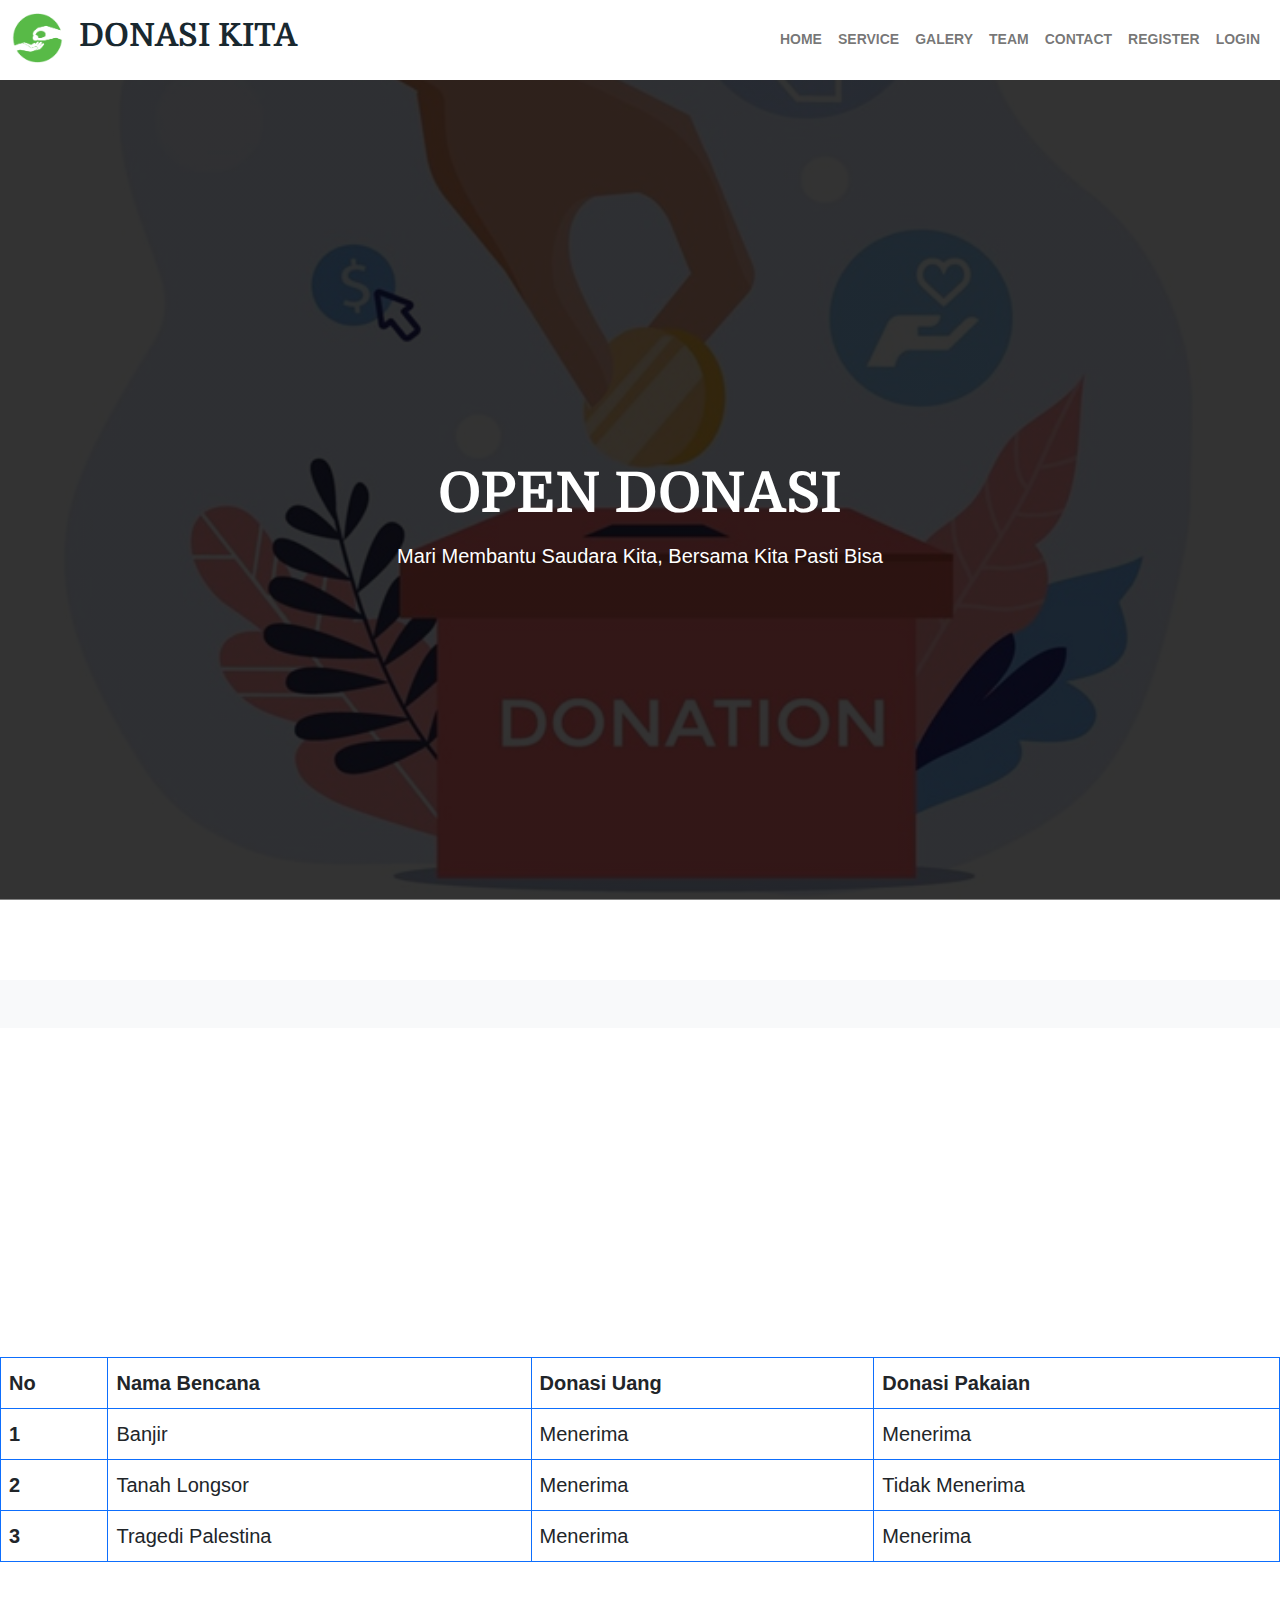
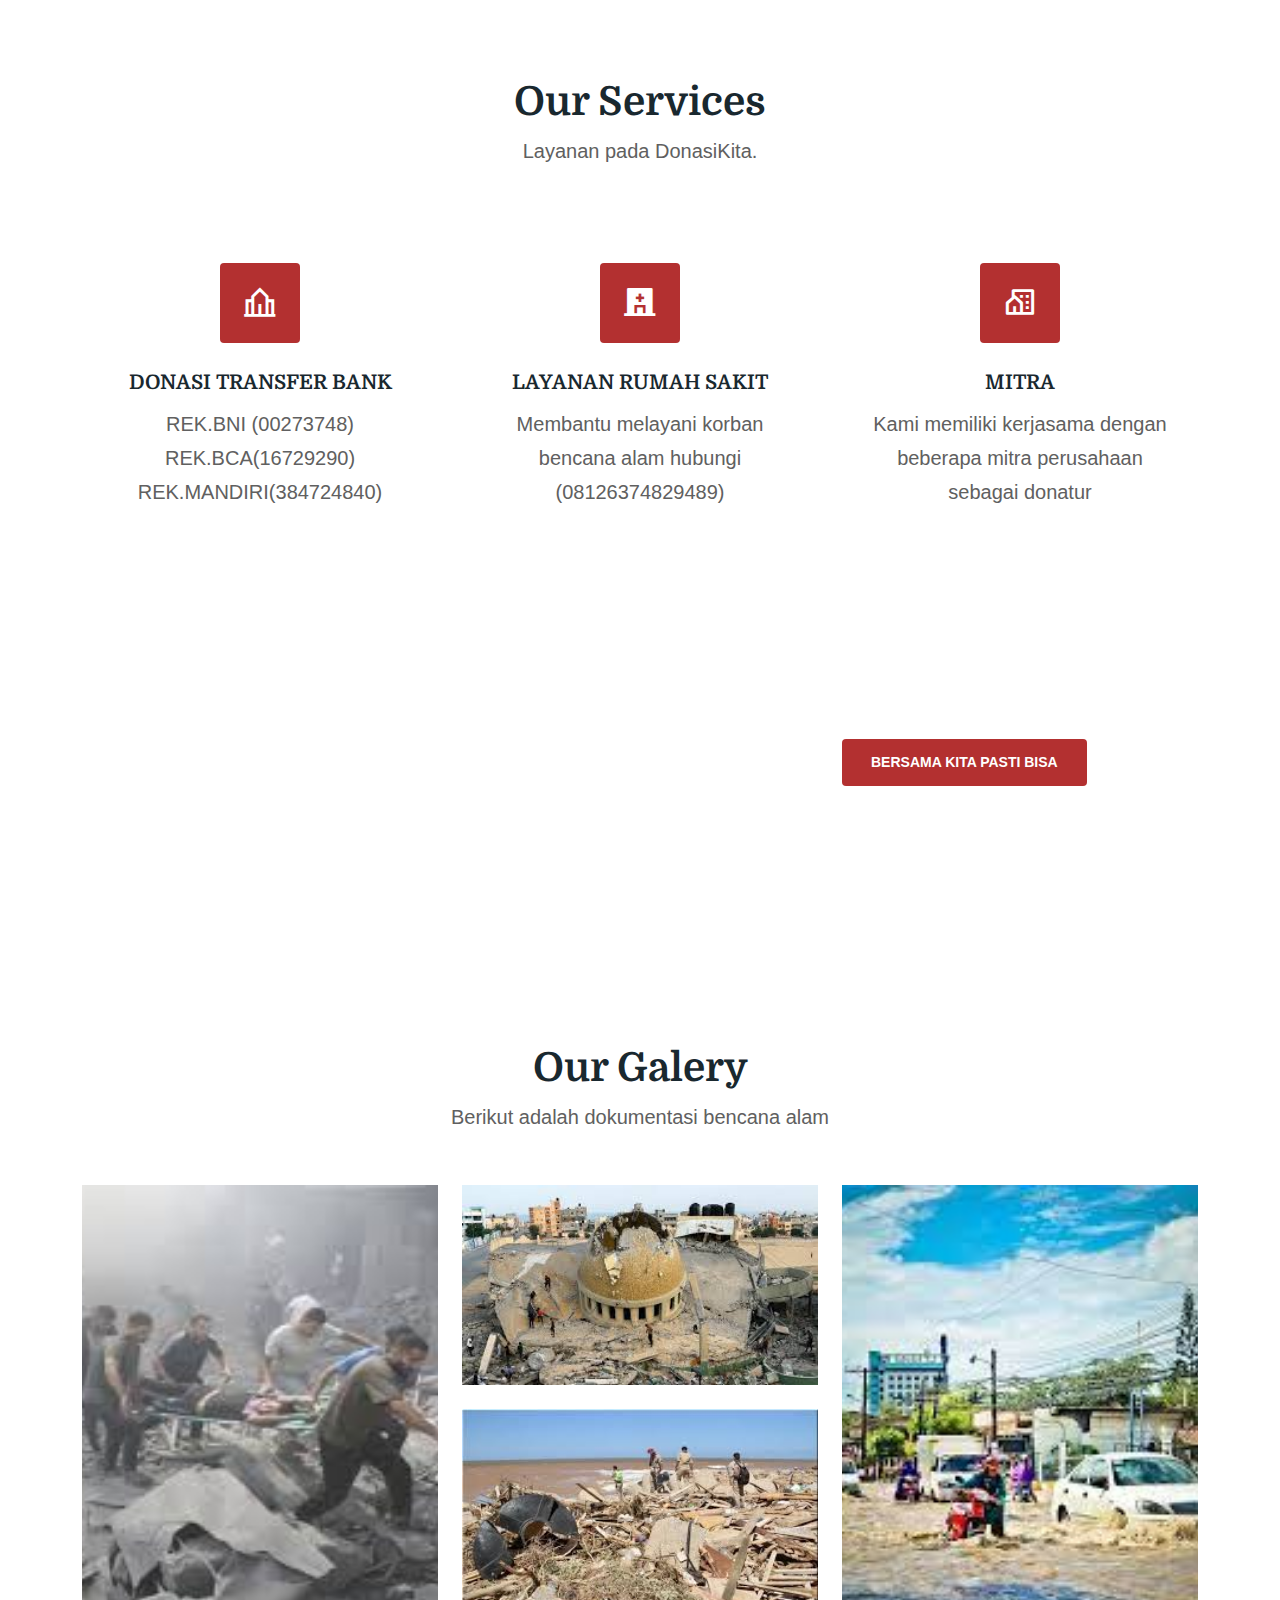
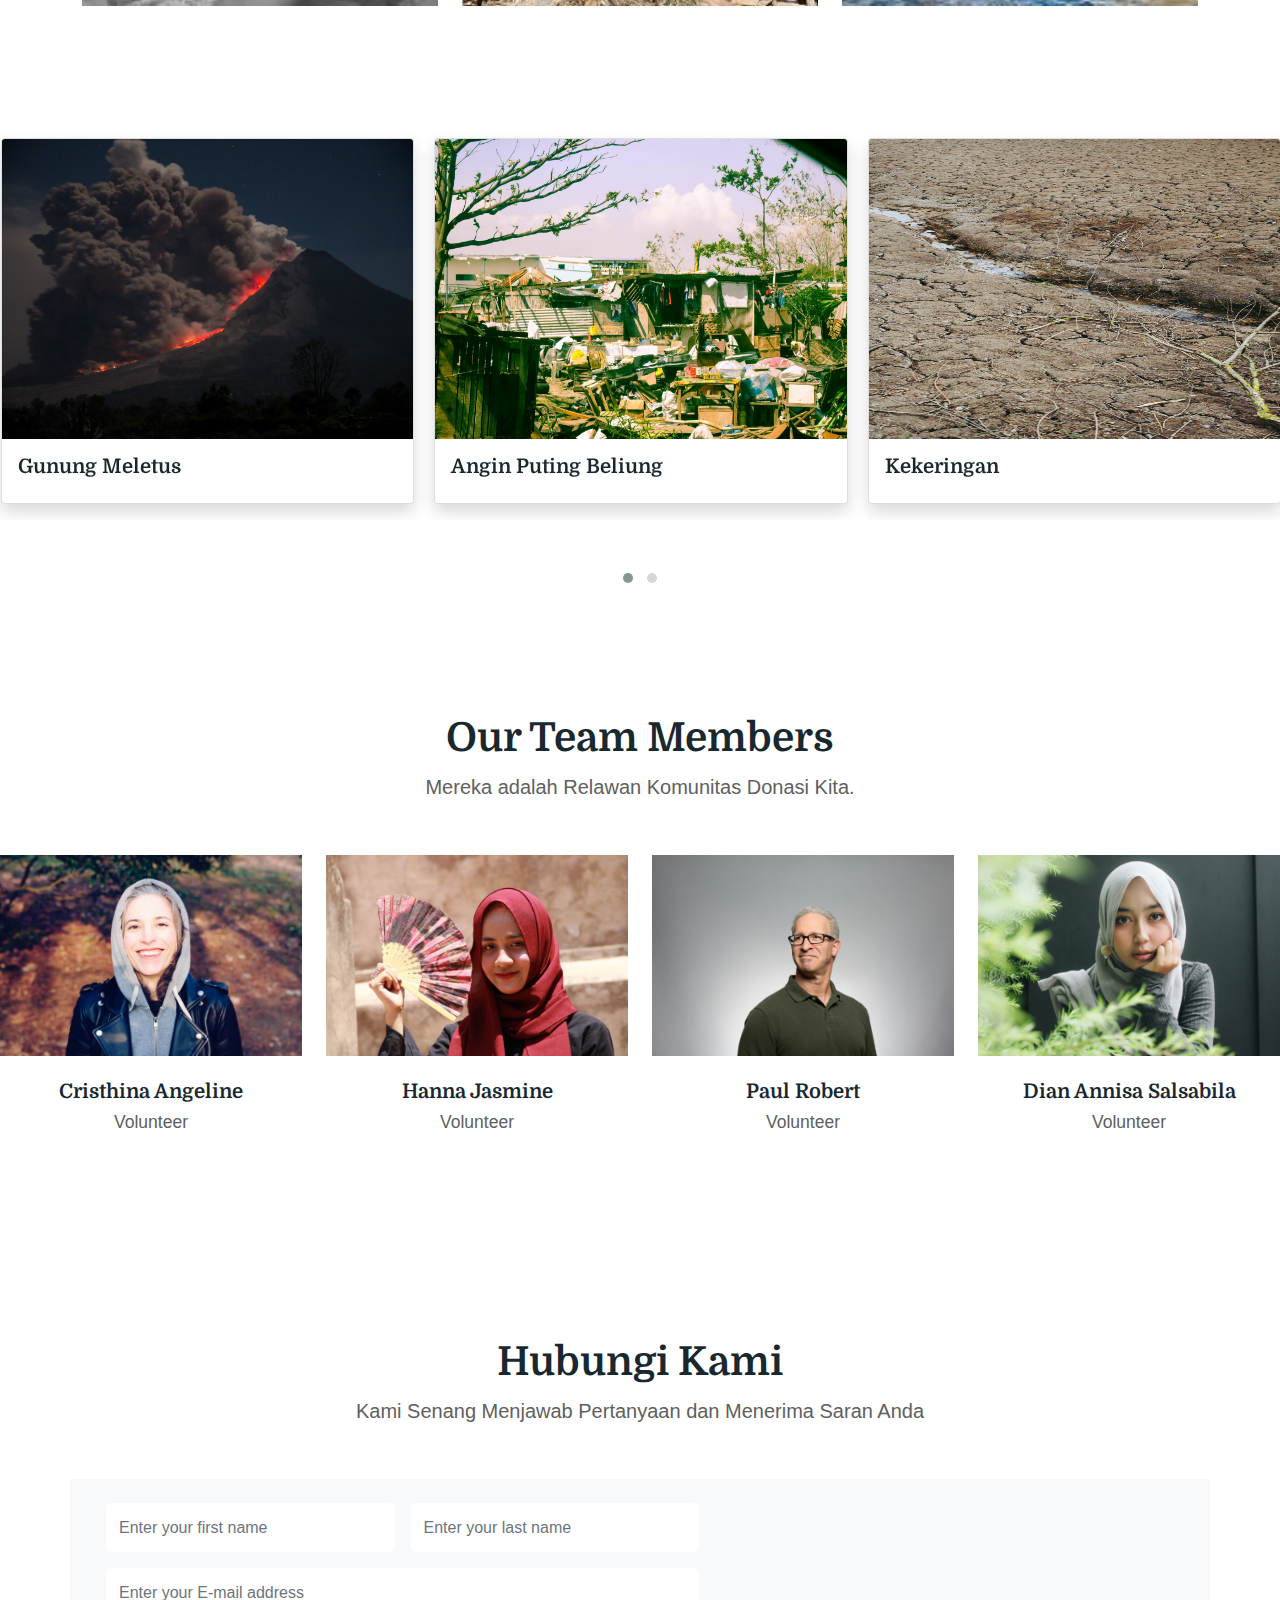
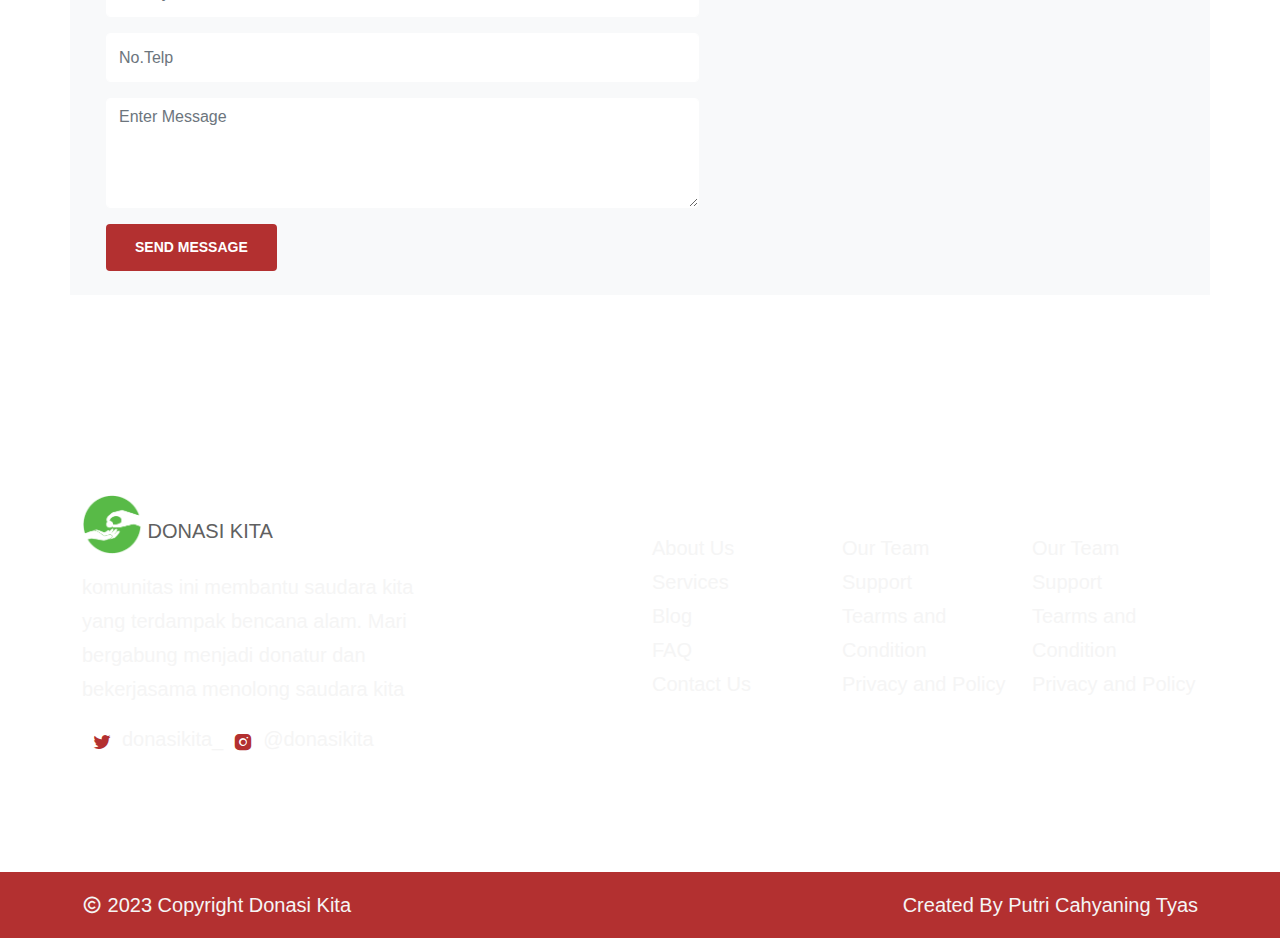
<file: index.html>
<!DOCTYPE html>
<html lang="en">
<head>
    <meta charset="UTF-8">
    <meta name="viewport" content="width=device-width, initial-scale=1.0, shrink-to-fit=no">
    
    <!---- Botchat -->
    <!-- Start of Async Drift Code -->
      <script>
      "use strict";
      
      !function() {
        var t = window.driftt = window.drift = window.driftt || [];
        if (!t.init) {
          if (t.invoked) return void (window.console && console.error && console.error("Drift snippet included twice."));
          t.invoked = !0, t.methods = [ "identify", "config", "track", "reset", "debug", "show", "ping", "page", "hide", "off", "on" ], 
          t.factory = function(e) {
            return function() {
              var n = Array.prototype.slice.call(arguments);
              return n.unshift(e), t.push(n), t;
            };
          }, t.methods.forEach(function(e) {
            t[e] = t.factory(e);
          }), t.load = function(t) {
            var e = 3e5, n = Math.ceil(new Date() / e) * e, o = document.createElement("script");
            o.type = "text/javascript", o.async = !0, o.crossorigin = "anonymous", o.src = "https://js.driftt.com/include/" + n + "/" + t + ".js";
            var i = document.getElementsByTagName("script")[0];
            i.parentNode.insertBefore(o, i);
          };
        }
      }();
      drift.SNIPPET_VERSION = '0.3.1';
      drift.load('5w628gh4in8c');
      </script>
     <!-- End of Async Drift Code -->


    <!--- Boostrap CSS ---->  
    <link rel="stylesheet" href="./asset/css/bootstrap.min.css">
    <link rel="stylesheet" href="./asset/fonts/remixicon.css">
    <link rel="stylesheet" href="./asset/css/style1.css">
   

    <!-- Owl Carousel CSS -->

    <link rel="stylesheet" href="https://cdnjs.cloudflare.com/ajax/libs/OwlCarousel2/2.3.4/assets/owl.carousel.min.css">
    <link rel="stylesheet" href="https://cdnjs.cloudflare.com/ajax/libs/OwlCarousel2/2.3.4/assets/owl.theme.default.min.css">

    <title>Donasi Kita</title>
</head>
<body data-bs-spy="scroll" data-bs-target=".navbar" id="home">


  <!---Nav-->
    <nav class="navbar navbar-expand-lg navbar-light bg-white sticky-top">
      <div class="container-fluid">
        <a class="navbar-brand" href="#">
        <img src="./asset/images/logo_donasi-removebg-preview.png" width="50" height="50" class="d-inline-block align-top" alt="logo"></a> 
        <h2> DONASI KITA </h2> 
        <button class="navbar-toggler" type="button" data-bs-toggle="collapse" data-bs-target="#navbarNav" aria-controls="navbarNav" aria-controls="navbarNav" aria-expanded="false" aria-label="Toggle navigation">
          <span class="navbar-toggler-icon"></span>
        </button>
        <div class="collapse navbar-collapse" id="navbarNav">
          <ul class="navbar-nav ms-auto">
            <li class="nav-item active">
              <a class="nav-link" href="#">Home </a>
            </li>
            <li class="nav-item">
              <a class="nav-link" href="#service">Service</a>
            </li>
            <li class="nav-item">
              <a class="nav-link" href="#galery">Galery</a>
            </li>
            <li class="nav-item">
              <a class="nav-link" href="#team">Team</a>
            </li>
            <li class="nav-item">
              <a class="nav-link" href="#contact">Contact</a>
            </li>
            <li class="nav-item">
              <a class="nav-link" href="register.html">REGISTER</a>
            </li>
            <li class="nav-item">
              <a class="nav-link bg-white" href="login.html">LOGIN</a>
            </li>
            
          </ul>
        </div>
      </div>
    </nav>

  <!-- button on top -->
  <button onclick="topFunction()" id="myBtn" title="Go to top" ><i class="ri-arrow-up-circle-fill"></i></button>


    <!--- Hero -->
    <section id="hero">
<div class="container">
  <div class="row">
    <div class="col-12">
      <h1 class="display-4">OPEN DONASI</h1>
      <p>  Mari Membantu Saudara Kita, Bersama Kita Pasti Bisa </p>

    </div>
  </div>
</div>
    </section>

    <div class="p-lg-4 mb-1 bg-light text-white">
    </div>

    <!--Video-->
    

        <iframe width="600" height="315" src="https://www.youtube.com/embed/NUEjmv6VDrM?si=SAaul-GNeWU8ECtO" title="YouTube video player" frameborder="0" allow="accelerometer; autoplay; clipboard-write; encrypted-media; gyroscope; picture-in-picture; web-share" allowfullscreen></iframe>



     <!--table-->
     <table class="table table-bordered border-primary">
      <thead>
        <tr>
          <th scope="col">No</th>
          <th scope="col">Nama Bencana</th>
          <th scope="col">Donasi Uang</th>
          <th scope="col">Donasi Pakaian</th>
        </tr>
      </thead>
      <tbody>
        <tr>
          <th scope="row">1</th>
          <td>Banjir</td>
          <td>Menerima</td>
          <td>Menerima</td>
        </tr>
        <tr>
          <th scope="row">2</th>
          <td>Tanah Longsor</td>
          <td>Menerima</td>
          <td>Tidak Menerima</td>
        </tr>
        <tr>
          <th scope="row">3</th>
          <td>Tragedi Palestina</td>
          <td>Menerima</td>
          <td>Menerima</td>
        </tr>
      </tbody>
    </table>


    <!--- Our Service-->
    <section id="service">
      <div class="container">
        <div class="row">
          <div class="col-12 section-intro">
            <h1>Our Services</h1>
            <p> Layanan pada DonasiKita.</p>
          </div>
        </div>
        <div class="row gy-4">
          <div class="col-lg-4 col-md-6">
            <div class="service costum-card">
              <div class="icon-box">
                <i class="ri-school-line"></i>
              </div>
              <h5> DONASI TRANSFER BANK</h5>
              <p>  REK.BNI (00273748)   REK.BCA(16729290) REK.MANDIRI(384724840)</p>

            </div>
          </div>
          <div class="col-lg-4 col-md-6">
            <div class="service costum-card">
              <div class="icon-box">
                <i class="ri-hospital-fill"></i>
              </div>
              <h5> LAYANAN RUMAH SAKIT </h5>
              <p>Membantu melayani korban bencana alam hubungi (08126374829489)</p>
            </div>
          </div>
          <div class="col-lg-4 col-md-6">
            <div class="service costum-card">
              <div class="icon-box">
                <i class="ri-community-line"></i>
              </div>
              <h5> MITRA </h5>
              <p>Kami memiliki kerjasama dengan beberapa mitra perusahaan sebagai donatur</p>
            </div>
          </div>
          </div>

            </div>
          </div>
        </div>
      </div>
    </section>

     
    <!--- CTA -->
    <div id="cta">
      <div class="container">
        <div class="row">
          <div class="col-lg-8">
            <h2>MARI BERGABUNG MENJADI BAGIAN DARI RELAWAN DONASI KITA</h2>
            <p>Uluran Tangan anda sangat kami butuhkan</p>
          </div>
          <div class="col-auto">
                 <!-- Button trigger modal -->
                   <button type="button" class="btn btn-brand" data-bs-toggle="modal" data-bs-target="#exampleModal">
              Bersama Kita Pasti Bisa
                   </button>
            
                <!-- Modal -->
                   <div class="modal fade" id="exampleModal" tabindex="-1" aria-labelledby="exampleModalLabel" aria-hidden="true">
                  <div class="modal-dialog">
                    <div class="modal-content">
                      <div class="modal-header">
                        <h5 class="modal-title" id="exampleModalLabel">DONASI KITA</h5>
                        <button type="button" class="btn-close" data-bs-dismiss="modal" aria-label="Close"></button>
                      </div>
                      <div class="modal-body">
                        Mari Donasi, Jadilah Relawan untuk saudara kita yang membutuhkan..
                      </div>
                      <div class="modal-footer">
                        <button type="button" class="btn btn-brand" data-bs-dismiss="modal">Close</button>
                      </div>
                    </div>
                  </div>
                   </div>
          </div>
        </div>
      </div>
    </div>

    <!--- Galery --->
    <section id="galery">
    <div class="container">
      <div class="row">
        <div class="col-12 section-intro">
          <h1>Our Galery</h1>
          <p>Berikut adalah dokumentasi bencana alam</p>
        </div>
      </div>
      <div class="row gy-4">
        <div class="col-lg-4">
          <div class="project-wrapper">
            <img src="./asset/images/p1.jpeg" alt="">
            <a href="#" class="btn btn-brand">View Project</a>
          </div>
        </div>
        <div class="col-lg-4">
          <div class="row gy-4">
            <div class="col-lg-12">
              <div class="project-wrapper">
                <img src="./asset/images/p2.jpeg" alt="">
                <a href="#" class="btn btn-brand">View Project</a>
              </div>
            </div>
            <div class="col-lg-12">
              <div class="project-wrapper">
                <img src="./asset/images/p3.jpeg" alt="">
                <a href="#" class="btn btn-brand">View Project</a>
              </div>
            </div>
          </div>
        </div>
        <div class="col-lg-4">
          <div class="project-wrapper">
            <img src="./asset/images/p4.jpeg" alt="">
            <a href="#" class="btn btn-brand">View Project</a>
          </div>
        </div>
      </div>
    </div>
    </section>

    <!---- Testimonial ---->
    <div id="myCarousel" class="owl-carousel owl-theme my-3">
      <div class="card shadow my-3">
        <img
          src="./asset/images/9.jpg"
          class="card-img-top"
          alt="Image 2"
          height="300"
        />
        <div class="card-body">
          <h5 class="card-title">Gunung Meletus</h5>
        </div>
      </div>
      <div class="card shadow my-3">
        <img
          src="./asset/images/12.jpg"
          class="card-img-top"
          alt="Image 2"
          height="300"
        />
        <div class="card-body">
          <h5 class="card-title">Angin Puting Beliung</h5>
        </div>
      </div>
      <div class="card shadow my-3">
        <img
          src="./asset/images/10.jpg"
          class="card-img-top"
          alt="Image 2"
          height="300"
        />
        <div class="card-body">
          <h5 class="card-title">Kekeringan</h5>
        </div>
      </div>
      <div class="card shadow my-3">
        <img
          src="./asset/images/11.jpg"
          class="card-img-top"
          alt="Image 2"
          height="300"
        />
        <div class="card-body">
          <h5 class="card-title">Banjir</h5>
        </div>
      </div>
      <div class="card shadow my-3">
        <img
          src="./asset/images/8.jpg"
          class="card-img-top"
          alt="Image 2"
          height="300"
        />
        <div class="card-body">
          <h5 class="card-title">Gempa</h5>
        </div>
      </div>
      <div class="card shadow my-3">
        <img
          src="./asset/images/7.jpg"
          class="card-img-top"
          alt="Image 2"
          height="300"
        />
        <div class="card-body">
          <h5 class="card-title">Kebakaran</h5>
        </div>
      </div>
        <!-- Add more cards as needed -->
      </div>
    </div>
    
    <!----- Team ---->
    
    <section id="team">
      <class="container">
        <div class="row">
          <div class="col-12 section-intro">
            <h1>Our Team Members</h1>
            <p> Mereka adalah Relawan Komunitas Donasi Kita.</p>
          </div>
        </div>
        <div class="row">
          <div class="col-lg-3 col-md-6">
            <div class="team-member">
              <div class="team-member-img">
                <img src="./asset/images/testimoni/1.jpg" alt="">
                <div class="social-links">
                  <a href="#"><i class="ri-facebook-fill"></i></a>
                  <a href="#"><i class="ri-twitter-fill"></i></a>
                  <a href="#"><i class="ri-instagram-fill"></i></a>
                </div>
              </div>
              <h5>Cristhina Angeline</h5>
              <small>Volunteer</small>
              </div>
          </div>
          <div class="col-lg-3 col-md-6">
            <div class="team-member">
              <div class="team-member-img">
                <img src="./asset/images/testimoni/2.jpg" alt="">
                <div class="social-links">
                  <a href="#"><i class="ri-facebook-fill"></i></a>
                  <a href="#"><i class="ri-twitter-fill"></i></a>
                  <a href="#"><i class="ri-instagram-fill"></i></a>
                </div>
              </div>
              <h5>Hanna Jasmine</h5>
              <small>Volunteer</small>
              </div>
          </div>
          <div class="col-lg-3 col-md-6">
            <div class="team-member">
              <div class="team-member-img">
                <img src="./asset/images/testimoni/6.jpg" alt="">
                <div class="social-links">
                  <a href="#"><i class="ri-facebook-fill"></i></a>
                  <a href="#"><i class="ri-twitter-fill"></i></a>
                  <a href="#"><i class="ri-instagram-fill"></i></a>
                </div>
              </div>
              <h5>Paul Robert</h5>
              <small>Volunteer</small>
              </div>
          </div>
          <div class="col-lg-3 col-md-6">
            <div class="team-member">
              <div class="team-member-img">
                <img src="./asset/images/testimoni/5.jpg" alt="">
                <div class="social-links">
                  <a href="#"><i class="ri-facebook-fill"></i></a>
                  <a href="#"><i class="ri-twitter-fill"></i></a>
                  <a href="#"><i class="ri-instagram-fill"></i></a>
                </div>
              </div>
              <h5>Dian Annisa Salsabila</h5>
              <small>Volunteer</small>
              </div>
          </div>
        </div>
      </div>

    </section>

    
    


 




    <!--- Contact -->
    <section id="contact" >
      <div class="container border-light">
        <div class="row">
          <div class="col-12 section-intro">
            <h1> Hubungi Kami</h1>
            <p>Kami Senang Menjawab Pertanyaan dan Menerima Saran Anda </p>
          </div>
        </div>
        <div class="row bg-light">
          <div class="col-lg-7">
            <form action="" class="row gy-3 gx-3 p-4 plg-5 ">
              <div class="form-group col-lg-6">
                <input type="text" class="form-control" placeholder="Enter your first name">
              </div>
              <div class="form-group col-lg-6">
                <input type="text" class="form-control" placeholder="Enter your last name">
              </div>
              <div class="form-group col-lg-12">
                <input type="email" class="form-control" placeholder="Enter your E-mail address">
              </div>
              <div class="form-group col-lg-12">
                <input type="text" class="form-control" placeholder="No.Telp">
              </div>
              <div class="form-group col-lg-12">
              <textarea rows="4" class="form-control" placeholder="Enter Message"></textarea>
              </div>
              <div class="form-group col-lg-12">
              <a href="#" class="btn btn-brand">Send Message</a>
              </div>
            </form>
          </div>
          <div class="col-lg-5">
            <iframe src="https://www.google.com/maps/embed?pb=!1m14!1m12!1m3!1d526.3223425745699!2d109.63856751890724!3d-6.960602094128466!2m3!1f0!2f0!3f0!3m2!1i1024!2i768!4f13.1!5e0!3m2!1sid!2sid!4v1699167150331!5m2!1sid!2sid" class="map" style="border:0;" allowfullscreen="" loading="lazy" referrerpolicy="no-referrer-when-downgrade"></iframe>
          </div>
        </div>
            
      </div>
    </section>

  <!--- footer --->
    <footer>
      <div class="footer-top bg-dark">
        <div class="container">
          <div class="row gy-4">
            <div class="col-lg-4"> 
              <img src="./asset/images/logo_donasi-removebg-preview.png" class="logo-footer" style="width: 60px;" alt=""> DONASI KITA
              <p>komunitas ini membantu saudara kita yang terdampak bencana alam. Mari bergabung menjadi donatur dan bekerjasama menolong saudara kita </p>
              <div class="social-links">
                <a href="#"><i class="ri-twitter-fill"></i></a>

                <p>donasikita_</p>

                <a href="#"><i class="ri-instagram-fill"></i></a>

                <p>@donasikita</p>

              </div>
            </div>
            <div class="col-lg-2 offset-lg-2">
              <h6>Information</h6>
              <ul>
                <li><a href="#">About Us</a></li>
                <li><a href="#">Services</a></li>
                <li><a href="#">Blog</a></li>
                <li><a href="#">FAQ</a></li>
                <li><a href="#">Contact Us</a></li>
              </ul>
            </div>
            <div class="col-lg-2">
              <h6>Company</h6>
              <ul>
                <li><a href="#">Our Team</a></li>
                <li><a href="#">Support</a></li>
                <li><a href="#">Tearms and Condition</a></li>
                <li><a href="#">Privacy and Policy</a></li>
              </ul>
            </div>
            <div class="col-lg-2">
              <h6>Company</h6>
              <ul>
                <li><a href="#">Our Team</a></li>
                <li><a href="#">Support</a></li>
                <li><a href="#">Tearms and Condition</a></li>
                <li><a href="#">Privacy and Policy</a></li>
              </ul>
            </div>
          </div>
        </div>
      </div>
      <div class="footer-bottom">
        <div class="container">
          <div class="row justify-content-between">
            <div class="col-auto">
              <p class="mb-0"><i class="ri-copyright-line"></i> 2023 Copyright Donasi Kita</p>
            </div>
            <div class="col-auto">
              <p class="mb-0">Created By Putri Cahyaning Tyas </p>
            </div>
          </div>
        </div>
      </div>
    </footer>

  




 <!--- -->
   <script src="./asset/js/app.js"></script>
   <script src="https://cdn.jsdelivr.net/npm/bootstrap@5.0.2/dist/js/bootstrap.min.js" integrity="sha384-cVKIPhGWiC2Al4u+LWgxfKTRIcfu0JTxR+EQDz/bgldoEyl4H0zUF0QKbrJ0EcQF" crossorigin="anonymous"></script>


    <!-- Custom Javascript file -->
    <script src="./asset/js/main.js"></script>

    <!-- jQuery -->
    <script src="https://code.jquery.com/jquery-3.6.0.min.js"></script>

    <!-- Bootstrap JS -->
    <script src="https://stackpath.bootstrapcdn.com/bootstrap/4.5.2/js/bootstrap.min.js"></script>

    <!-- Owl Carousel JS -->
    <script src="https://cdnjs.cloudflare.com/ajax/libs/OwlCarousel2/2.3.4/owl.carousel.min.js"></script>
    



<script>
  // Get the button
  let mybutton = document.getElementById("myBtn");
  
  // When the user scrolls down 20px from the top of the document, show the button
  window.onscroll = function() {scrollFunction()};
  function scrollFunction() {
    if (document.body.scrollTop > 20 || document.documentElement.scrollTop > 20) {
      mybutton.style.display = "block";
    } else {
      mybutton.style.display = "none";
    }
  }
  
  // When the user clicks on the button, scroll to the top of the document
  function topFunction() {
    document.body.scrollTop = 0;
    document.documentElement.scrollTop = 0;
  }
  </script>

<!--Owl script-->
<script>
  $(document).ready(function(){
    $("#myCarousel").owlCarousel({
      items: 3, // Number of cards shown in each slide
      loop: true, // Continuously loop the carousel
      margin: 20, // Space between cards
      nav: true, // Show navigation buttons
      navText: ["<i class='fas fa-chevron-left'></i>", "<i class='fas fa-chevron-right'></i>"], // Custom navigation icons
      responsive: {
        0: {
          items: 1 // Number of cards shown in the carousel for smaller screens
        },
        768: {
          items: 2 // Number of cards shown in the carousel for medium screens
        },
        992: {
          items: 3 // Number of cards shown in the carousel for large screens
        }
      }
    });
  });
</script>


</body>
</html>
</file>
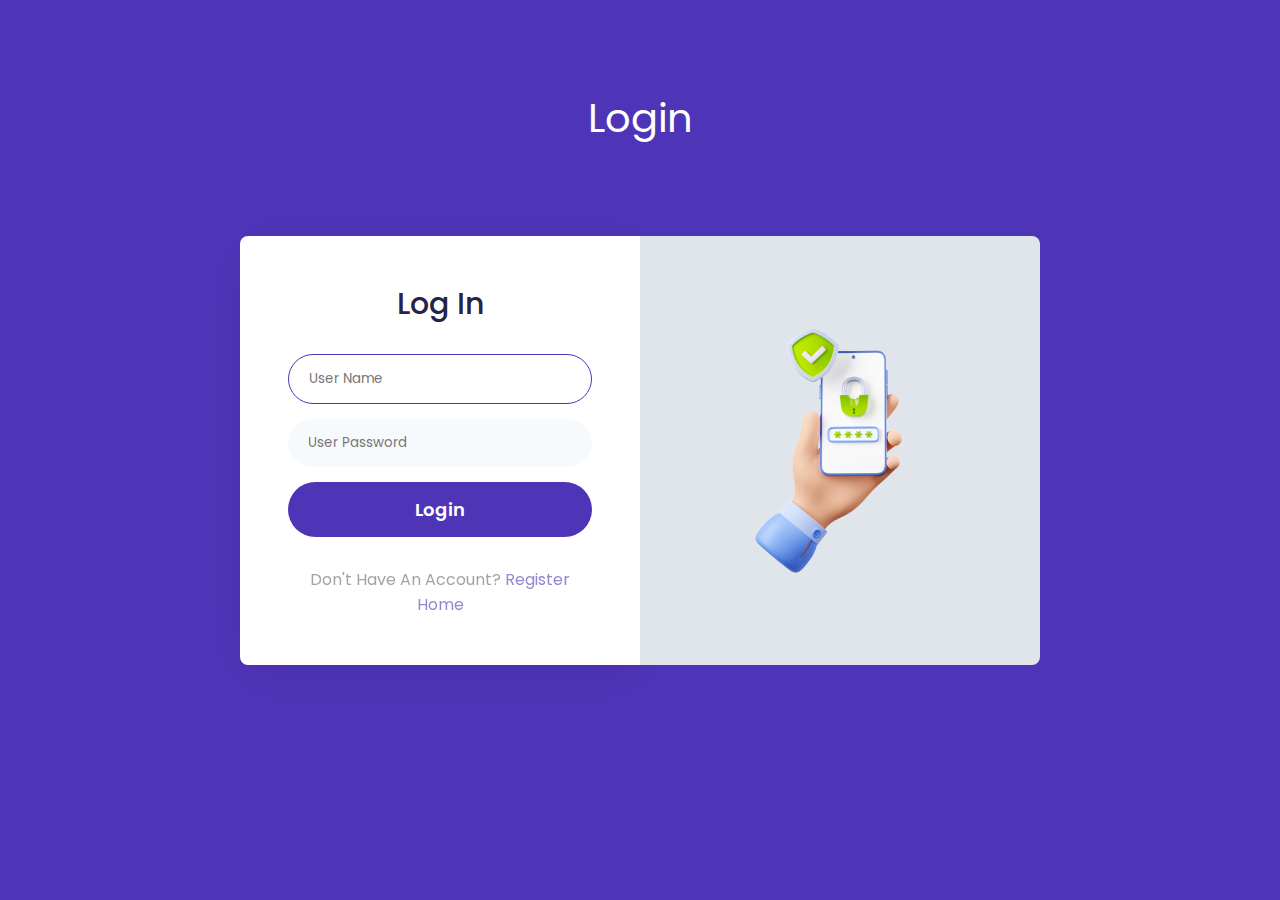
<file: login.html>
<!DOCTYPE html>
<html lang="en">
<head>
    <meta charset="UTF-8">
    <meta name="viewport" content="width=device-width, initial-scale=1.0">
    <title>Login User</title>
<link rel="stylesheet" href="./asset/css/login.css">
</head>
<body>
    <div class="login-form">
        <h1>Login</h1>
        <div class="container">
            <div class="main">
                <div class="content">
                    <h2>Log In</h2>
                    <form action="#" method="post">
                        <input type="text" name="" placeholder="User Name" required autofocus="">
                        <input type="password" name="" placeholder="User Password" required autofocus="">
                         <button class="btn" type="submit">
                            Login
                         </button>

                    </form>
                    <p class="account">Don't Have An Account? <a href="register.html">Register</a></p>
                    <p class="account"><a href="index.html">Home</a></p>
                     
                </div>
                <div class="form-img">
                    <img src="./asset/images/bg.png" alt="">
                </div>
            </div>
        </div>
    </div>
</body>
</html>
</file>
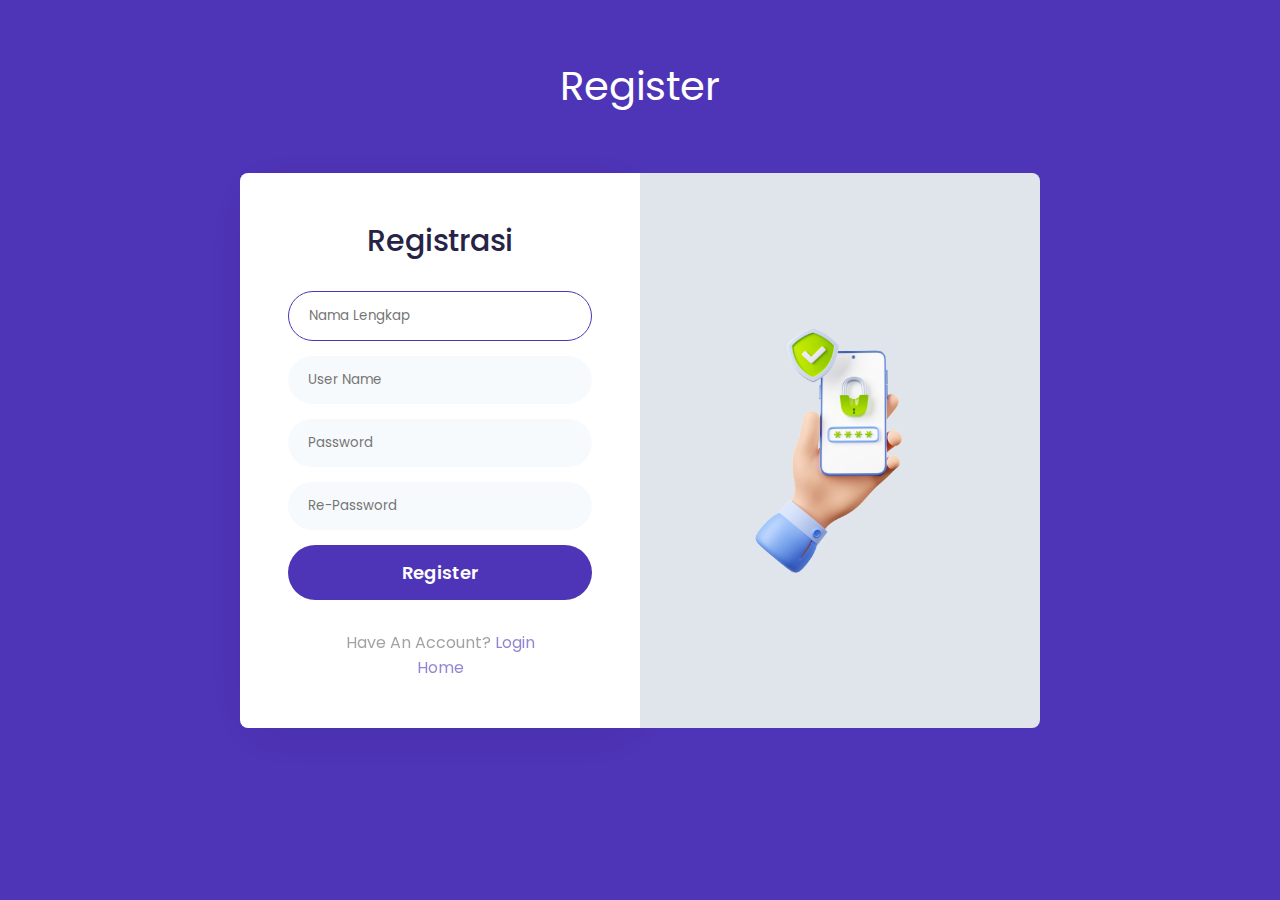
<file: register.html>
<!DOCTYPE html>
<html lang="en">
<head>
    <meta charset="UTF-8">
    <meta name="viewport" content="width=device-width, initial-scale=1.0">
    <title>Registrasi User</title>
<link rel="stylesheet" href="./asset/css/register.css">
</head>
<body>
    <div class="register-form">
        <h1>Register</h1>
        <div class="container">
            <div class="main">
                <div class="content">
                    <h2>Registrasi</h2>
                    <form action="#" method="post">
                        <input type="text" name="" placeholder="Nama Lengkap" required autofocus="">
                        <input type="text" name="" placeholder="User Name" required autofocus="">
                        <input type="password" name="" placeholder="Password" required autofocus="">
                        <input type="password" name="" placeholder="Re-Password" required autofocus="">
                        <button type="button" class="btn btn-primary" data-bs-toggle="modal" data-bs-target="#myModal">
                            Register
                         </button>


                         
                    </form>
                    <p class="account"> Have An Account? <a href="login.html">Login</a></p>
                    <p class="account"><a href="index.html">Home</a></p>

                </div>
                <div class="form-img">
                    <img src="./asset/images/bg.png" alt="">
                </div>
            </div>
        </div>
    </div>
</body>
</html>
</file>
<file: asset/css/style1.css>
@import url('https://fonts.googleapis.com/css?family=Domine:wght@600;700;800&family=Source+Sans+Pro:wght@400;600;700&display=swap');

:root{
    --brand:#b33030;
    --body:#606060;
    --dark:#19282f;
    --border-radius:4px;
    --shadow:0px 4px 60px rgba(0,0,0,0.14);
}



/* reset & helpers */
body{
    font-family: "Source Sans Pro", sans-serif;
    line-height: 1.7;
    color: var(--body);
}

.navbar-brand {
    font-size: 32px;
    text-shadow: 1px 1px 1px rgba(0, 0, 0, 0,7);
}

.logo-title h1{
    font-weight: 14px;
}

h1,h2,h3,h4,h5,h6{
    font-weight: 700;
    color: var(--dark);
    font-family: "Domine", sans-serif;
}

a{
    color: var(--dark);
    text-decoration: none;
    transition: all 0.4s linear;
}

a:hover{
    color: var(--brand);
}

a.custom-link{
    text-transform: uppercase;
    font-weight: 700;
    font-size: 14px;   
}

img{
    width: 100%;
}

section{
    padding-top: 100px;
    padding-bottom: 100px;
}

.section-intro{
    margin-bottom: 35px;
    text-align: center;
}

.section-inro p{
    max-width: 500px;
    margin:auto;
}

.custom-card{
    transition: all 0.4s ease;
    background-color: white;
    border-radius: var(--border-radius);
}

.costum-card:hover{
    box-shadow:var(--shadow);
    transform: translateY(-5px);  
}

/* Hero */
#hero{
    min-height:100vh;
    background: linear-gradient(rgba(0, 0, 0, 0.8), rgba(0, 0, 0, 0.8)), url(../images/donasi.jpeg);
    background-size: cover;
    background-position: center;
    text-align: center;
    display: flex;
    align-items: center;
    background-attachment: fixed;
}

#hero h1{
    font-weight: 700;
    color: white;
}

#hero p {
    color: white ;
}

#hero p {
    max-width: 500px;
    margin: 12px auto 28px auto;
}

#hero .input-grup{
    padding:6px;
    background-color: rgba(255, 255, 255, 0.3);
    border-radius: var(--border-radius);
    transition: all 0.4s ease;
}

#hero .input-group input{
    border: none;
    background-color: transparent;
    color: white;
}


#hero .input-group input::placeholder{
    color: rgba(255, 255, 255, 0.5);
}

#hero .input-group input:focus{
    box-shadow: none;
}

/* BTN */
.btn{
    padding: 12px 28px;
    font-size: 14px;
    text-transform: uppercase;
    font-weight: 700;
    border-radius: var(--border-radius);
    transition: all 0.4s ease;
}
.btn:hover{
    transform: translateY(-3px);
}

.btn-brand{
    background-color: var(--brand);
    color: white;
}

.ntn-brand:hover{
    color:white;
}


/*  navbar */
.navbar.bg-white{
    font-size: 32px;
    color: black !important;
    text-shadow: 1px 1px 1px rgba(0, 0, 0, 0,7);
    border-bottom:1px solid (0, 0, 0, 0.5);
} 

.navbar .navbar-nav .nav-link{
    font-weight: 700;
    font-size: 14px;
    text-transform: uppercase;
}

.navbar .navbar-nav .nav-link:hover,
.navbar .navbar-nav .nav-link.active{
    color: var(--brand);
}


/* Services */
.service{
    padding: 44px 24px;
    text-align: center; 
}


.icon-box{
    width: 80px;
    height:80px;
    background-color: var(--brand);
    color: white;
    border-radius: var(--border-radius);
    font-size: 34px;
    display:flex;
    align-items: center;
    justify-content: center;
    margin:auto;
}

.service h5{
    margin-top:28px;
    margin-bottom: 12px;
}

.sercice p{
    font-size: 14px;
}


/*  cta */
#cta {   
    padding-top: 70px;
    padding-bottom: 70px;
    background: linear-gradient(rgba(0, 0, 0, 0.8), rgba(0, 0, 0, 0.8)), url(../images/donasi.jpeg);
   
    background-size: cover;
    background-position: center;
    background-attachment: fixed;
}

#cta h2{
    color: white;
}
#cta p{
 color: white;
}

/* portfolio */

.project-wrapper{
    height: 100%;
    position: relative;
    overflow:hidden;
}

.project-wrapper img{
    height: 100%;
    object-fit: cover;
    transition: all 0.8s ease;
}

.project-wrapper .btn{
    position: absolute;
    left: 50%;
    top: 40%;
    transform: translate(-50%, -50%);
    opacity: 0;
    transition: all 0.8s ease;
}

.project-wrapper:hover .btn-brand{
    top: 50%;
    opacity: 1;
}

.project-wrapper:hover img{
    transform: scale(1.2);
    filter: blur(2px);
}

/* reviews */

/* team */
.team-member{
    text-align: center;
}

.team-member h5{
    margin-top: 24px;
    margin-bottom: 0px;
}


.team-member .team-member-img{
    position: relative;
    overflow: hidden;
}

.team-member img{
    transition: all 0.5s ease;
}

.social-links{
    display: flex;
}

.social-links a{
 width: 32px;
 height: 32px;
 background-color: white;
 color: var(--brand);
 display: flex;
 align-items: center;
 justify-content: center;
 margin-left: 4px;
 margin: 4px;
}

.social-links a:hover{
    background-color: var(--brand);
    color: white;
}

.team-member .social-links{
    position: absolute;
    bottom: 40px;
    opacity: 0;
    left:50%;
    transform: translateX(-50%);
    transition: all 0.5s ease;
}

.team-member:hover .social-links{
    bottom: 20px;
    opacity: 1;
}

.team-member:hover img{
    transform: scale(1.1);
}


/* */



/*  blog */


/* contact */
#contact input.form-control{
    height: 49px;  
}

#contact .form-control{
    background-color: white;
    border-color: white;
}

#contact .form-control:focus{
    box-shadow: none;
    border-color: var(--brand);
}
#contact .map{
    width: 100%;
    height: 100%;
    min-height: 400px;
}

/* footer */
footer p{
    color: whitesmoke;
}

footer ul li a{
    color: whitesmoke;
}

footer h6{
    margin-bottom : 16px;
    color: white;
}

footer ul{
    list-style: none;
    padding:0 ;
    color: white;
}

.footer-top{
    background: linear-gradient(rgba(0, 0, 0, 0.8), rgba(0, 0, 0, 0.8)), url(../images/donasi.jpeg);
    background-size: cover;
    background-position: center;
    background-attachment: fixed;
    padding-top: 100px;
    padding-bottom: 100px;
}

.footer-top .logo-footer{
 margin-bottom: 16px;
}

.footer-bottom{
    background-color: var(--brand);
    padding-top: 16px;
    padding-bottom: 16px;
    color: white;
}







/* */

@media screen and (max-width: 1000px) {
    #content,
    aside {
      width: 100%;
      padding: 0;
    }
  }

  /* button on top */
  body {
    font-family: Arial, Helvetica, sans-serif;
    font-size: 20px;
  }
  
  #myBtn {
    display: none;
    position: fixed;
    bottom: 20px;
    right: 30px;
    z-index: 99;
    font-size: 18px;
    border: none;
    outline: none;
    background-color: green;
    color: white;
    cursor: pointer;
    padding: 15px;
    border-radius: 4px;
  }
  
  #myBtn:hover {
    background-color: #555;
  }
</file>
<file: asset/css/login.css>
@import url('https://fonts.googleapis.com/css2?family=Poppins:wght@300;400;500;600;700;800;900&display=swap');
*{
    padding: 0;
    margin: 0;
    box-sizing: border-box;
    font-family: 'poppins',sans-serif;
}

.login-form{
    position: relative;
    min-height: 100vh;
    z-index: 0;
    background: #4e34b6;
    padding: 30px;
    justify-content: center;
    display: grid;
    font-family: 'poppins',sans-serif;

    grid-template-rows: 1fr auto 1fr;
    align-items: center;
}
.container{
    max-width: 800px;
    margin: 0 auto;
}

.login-form h1{
    text-align: center;
    font-size: 2.5rem;
    font-weight: 400;
    color: #fff;
    font-family: 'poppins',sans-serif;

}
.login-form h2{
    line-height: 40px;
    margin-bottom: 5px;
    font-size: 30px;
    font-weight: 500;
    color: #272346;
    text-align: center;
}
.login-form .main{
    position: relative;
    display: flex;
    margin: 30px 0;
}
.content{
    flex-basis: 50%;
    padding: 3em 3em;
    background: #fff;
    box-shadow: 2px 9px 49px -17px rgba(0,0,0,0.1);
    border-top-left-radius: 8px;
    border-bottom-left-radius: 8px;
}
.form-img{
    flex-basis: 50%;
    background: #dfe5ea;
    background-size: cover;
    padding: 40px;
    border-top-right-radius: 8px;
    border-bottom-right-radius: 8px;
    align-items: center;
    display: grid;
}
.form-img img{
    max-width: 100%;
}
p{
    color: #666;
    font-size: 16px;
    line-height: 25px;
    opacity: 0.6;
    text-align: center;
}
.btn,button,input{
    border-radius: 35px;
}
.btn:hover,
button:hover{
  color: #272346;
    transition: 0.5s ease;
}
a{
    text-decoration: none;
}
.login-form form{
    margin: 30px 0;
}
.login-form input{
    outline: none;
    margin-bottom: 15px;
    font-stretch: 16px;
    color: #999;
    text-align: left;
    padding: 14px 20px;
    width: 100%;
    display: inline-block;
    box-sizing: border-box;
    border: none;
    background: #f7fafc;
    transition: 0.3s ease;
}
.login-form input:focus{
    background: transparent;
    border: 1px solid #4e34b6;
}

.login-form button{
    font-size: 18px;
    color: #fff;
    width: 100%;
    background: #4e34b6;
    border: none;
    padding: 14px 15px;
    font-weight: 600;
    transition: 0.3s ease;
}
p.account a{
    color: #4e34b6;
}
p.account a:hover{
 text-decoration: underline;
}
@media(max-width:736px){
    .login-form .main{
        flex-direction: column;
    }
    .login-form form{
        margin-top: 30px;
        margin-bottom: 10px;
    }
    .form-img{
        border-radius: 0;
        border-bottom-left-radius: 8px;
        border-bottom-right-radius: 8px;
        order: 2;
    }
    .content{
        order: 1;
        border-radius: 0;
        border-top-left-radius: 8px;
        border-top-right-radius: 8px;
    }

}
</file>
<file: asset/css/register.css>
@import url('https://fonts.googleapis.com/css2?family=Poppins:wght@300;400;500;600;700;800;900&display=swap');
*{
    padding: 0;
    margin: 0;
    box-sizing: border-box;
    font-family: 'poppins',sans-serif;
}

.register-form{
    position: relative;
    min-height: 100vh;
    z-index: 0;
    background: #4e34b6;
    padding: 30px;
    justify-content: center;
    display: grid;
    font-family: 'poppins',sans-serif;

    grid-template-rows: 1fr auto 1fr;
    align-items: center;
}
.container{
    max-width: 800px;
    margin: 0 auto;
}

.register-form h1{
    text-align: center;
    font-size: 2.5rem;
    font-weight: 400;
    color: #fff;
    font-family: 'poppins',sans-serif;

}
.register-form h2{
    line-height: 40px;
    margin-bottom: 5px;
    font-size: 30px;
    font-weight: 500;
    color: #272346;
    text-align: center;
}
.register-form .main{
    position: relative;
    display: flex;
    margin: 30px 0;
}
.content{
    flex-basis: 50%;
    padding: 3em 3em;
    background: #fff;
    box-shadow: 2px 9px 49px -17px rgba(0,0,0,0.1);
    border-top-left-radius: 8px;
    border-bottom-left-radius: 8px;
}
.form-img{
    flex-basis: 50%;
    background: #dfe5ea;
    background-size: cover;
    padding: 40px;
    border-top-right-radius: 8px;
    border-bottom-right-radius: 8px;
    align-items: center;
    display: grid;
}
.form-img img{
    max-width: 100%;
}
p{
    color: #666;
    font-size: 16px;
    line-height: 25px;
    opacity: 0.6;
    text-align: center;
}
.btn,button,input{
    border-radius: 35px;
}
.btn:hover,
button:hover{
  color: #272346;
    transition: 0.5s ease;
}
a{
    text-decoration: none;
}
.register-form form{
    margin: 30px 0;
}
.register-form input{
    outline: none;
    margin-bottom: 15px;
    font-stretch: 16px;
    color: #999;
    text-align: left;
    padding: 14px 20px;
    width: 100%;
    display: inline-block;
    box-sizing: border-box;
    border: none;
    background: #f7fafc;
    transition: 0.3s ease;
}
.register-form input:focus{
    background: transparent;
    border: 1px solid #4e34b6;
}

.register-form button{
    font-size: 18px;
    color: #fff;
    width: 100%;
    background: #4e34b6;
    border: none;
    padding: 14px 15px;
    font-weight: 600;
    transition: 0.3s ease;
}
p.account a{
    color: #4e34b6;
}
p.account a:hover{
 text-decoration: underline;
}
@media(max-width:736px){
    .login-form .main{
        flex-direction: column;
    }
    .login-form form{
        margin-top: 30px;
        margin-bottom: 10px;
    }
    .form-img{
        border-radius: 0;
        border-bottom-left-radius: 8px;
        border-bottom-right-radius: 8px;
        order: 2;
    }
    .content{
        order: 1;
        border-radius: 0;
        border-top-left-radius: 8px;
        border-top-right-radius: 8px;
    }

}
</file>
